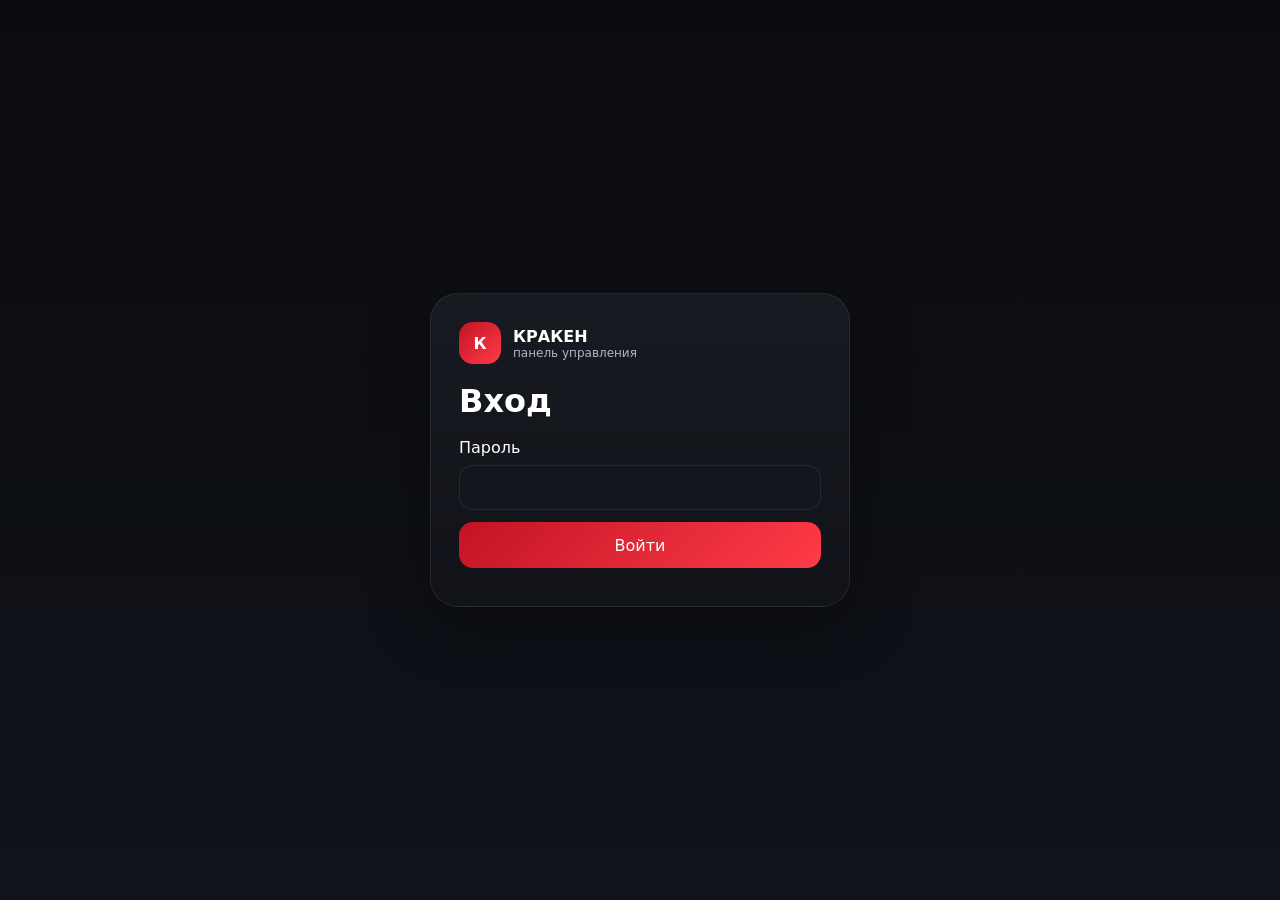
<file: login.html>
<!doctype html><html lang="ru"><head><meta charset="UTF-8"><meta name="viewport" content="width=device-width, initial-scale=1.0"><title>КРАКЕН — Вход</title><link rel="stylesheet" href="./assets/css/admin.css"></head><body class="admin-login-page"><form class="login-card" id="loginForm"><div class="login-brand"><div class="brand-mark">К</div><div><strong>КРАКЕН</strong><span>панель управления</span></div></div><h1>Вход</h1><label class="label-grid"><span>Пароль</span><input type="password" name="password" required></label><button class="btn btn-primary btn-block" type="submit">Войти</button><div class="form-note" id="loginNote"></div></form><script src="./assets/js/admin.js"></script></body></html>
</file>
<file: assets/css/admin.css>
:root{--bg:#0d0f13;--card:#141821;--line:rgba(255,255,255,.08);--text:#fff;--muted:#afb7c6;--red:#c31424;--red2:#ff3b48;--shadow:0 20px 60px rgba(0,0,0,.35)}
*{box-sizing:border-box}html,body{margin:0;padding:0}body{font-family:Inter,system-ui,sans-serif;background:linear-gradient(180deg,#0b0c10,#10131a);color:var(--text)}
a{text-decoration:none;color:inherit}button,input,textarea,select{font:inherit}
.admin-login-page{min-height:100vh;display:grid;place-items:center;padding:20px}
.login-card{width:min(420px,100%);padding:28px;border-radius:28px;background:linear-gradient(180deg,#171a20,#111319);border:1px solid var(--line);box-shadow:var(--shadow)}
.login-brand,.admin-brand{display:flex;align-items:center;gap:12px}.login-brand span,.admin-brand span{display:block;color:var(--muted);font-size:12px}
.brand-mark{width:42px;height:42px;border-radius:14px;background:linear-gradient(135deg,var(--red),var(--red2));display:grid;place-items:center;font-weight:800}
.login-card h1{margin:18px 0}.btn{height:46px;padding:0 18px;border-radius:14px;border:0;cursor:pointer}
.btn-primary{background:linear-gradient(135deg,var(--red),var(--red2));color:#fff}.btn-dark{background:#1a1e26;border:1px solid var(--line);color:#fff}.btn-block{width:100%}
.form-note{margin-top:10px;color:var(--muted)}
.admin-shell{display:grid;grid-template-columns:260px 1fr;min-height:100vh}
.admin-sidebar{border-right:1px solid var(--line);background:rgba(6,8,12,.5);padding:18px;display:flex;flex-direction:column;gap:18px;position:sticky;top:0;height:100vh}
.admin-sidebar nav{display:grid;gap:8px}.admin-sidebar nav a,.logout-btn{padding:12px 14px;border-radius:14px;background:#161920;border:1px solid var(--line);color:#e8eaf0}
.logout-btn{cursor:pointer;text-align:left}
.admin-main{padding:18px}.admin-topbar{margin-bottom:16px}
.admin-card{background:linear-gradient(180deg,#171b22,#11141a);border:1px solid var(--line);border-radius:24px;padding:18px;box-shadow:var(--shadow)}
.admin-grid{display:grid;gap:16px}.stats-grid{grid-template-columns:repeat(4,1fr)}.two-col{grid-template-columns:1fr 1fr}
.three-col{grid-template-columns:repeat(3,1fr)} .four-col{grid-template-columns:repeat(4,1fr)}
.stat-card h3{margin:0 0 8px;font-size:14px;color:var(--muted)}.stat-card strong{font-size:34px}
.card-head,.toolbar{display:flex;justify-content:space-between;align-items:center;gap:12px;margin-bottom:12px}
.toolbar{flex-wrap:wrap}.toolbar select,.toolbar input{min-width:180px}
.order-row{display:grid;grid-template-columns:140px 130px 120px 1fr 120px 140px 120px;gap:10px;padding:12px 0;border-bottom:1px solid var(--line);align-items:center}
.order-head{color:var(--muted);font-size:13px}
.status-pill{display:inline-flex;align-items:center;justify-content:center;padding:8px 12px;border-radius:999px;background:#1b1f27;border:1px solid var(--line);font-size:13px}
.status-new{background:rgba(255,255,255,.06)}.status-accepted{background:rgba(51,153,255,.16)}.status-cooking{background:rgba(255,166,0,.16)}.status-delivering{background:rgba(184,120,255,.16)}.status-done{background:rgba(46,194,126,.16)}.status-cancelled{background:rgba(255,59,72,.16)}
textarea,input,select{width:100%;background:#12161d;border:1px solid var(--line);color:#fff;border-radius:14px;padding:12px 14px}
.settings-list{margin:0;padding-left:18px;color:var(--muted)}
.modal{position:fixed;inset:0;display:none;z-index:50}.modal.is-open{display:block}.modal-overlay{position:absolute;inset:0;background:rgba(0,0,0,.65)}
.modal-panel{position:relative;width:min(900px,calc(100% - 24px));margin:4vh auto;background:#101218;border:1px solid var(--line);border-radius:24px;padding:22px;max-height:92vh;overflow:auto}.modal-close{position:absolute;top:10px;right:10px;width:40px;height:40px;border-radius:14px;background:#171b22;border:1px solid var(--line);color:#fff}
.label-grid{display:grid;gap:8px;margin-bottom:12px}.label-grid h3{margin:0 0 4px}.subtle{color:var(--muted)}
.tag{display:inline-flex;padding:6px 10px;border-radius:999px;background:#161920;border:1px solid var(--line);font-size:12px}
@media (max-width:1180px){.stats-grid,.two-col,.three-col,.four-col{grid-template-columns:1fr 1fr}.order-row{grid-template-columns:1fr 1fr 1fr}.admin-shell{grid-template-columns:1fr}.admin-sidebar{position:static;height:auto}}
@media (max-width:720px){.stats-grid,.two-col,.three-col,.four-col{grid-template-columns:1fr}.order-row{grid-template-columns:1fr}}
</file>
